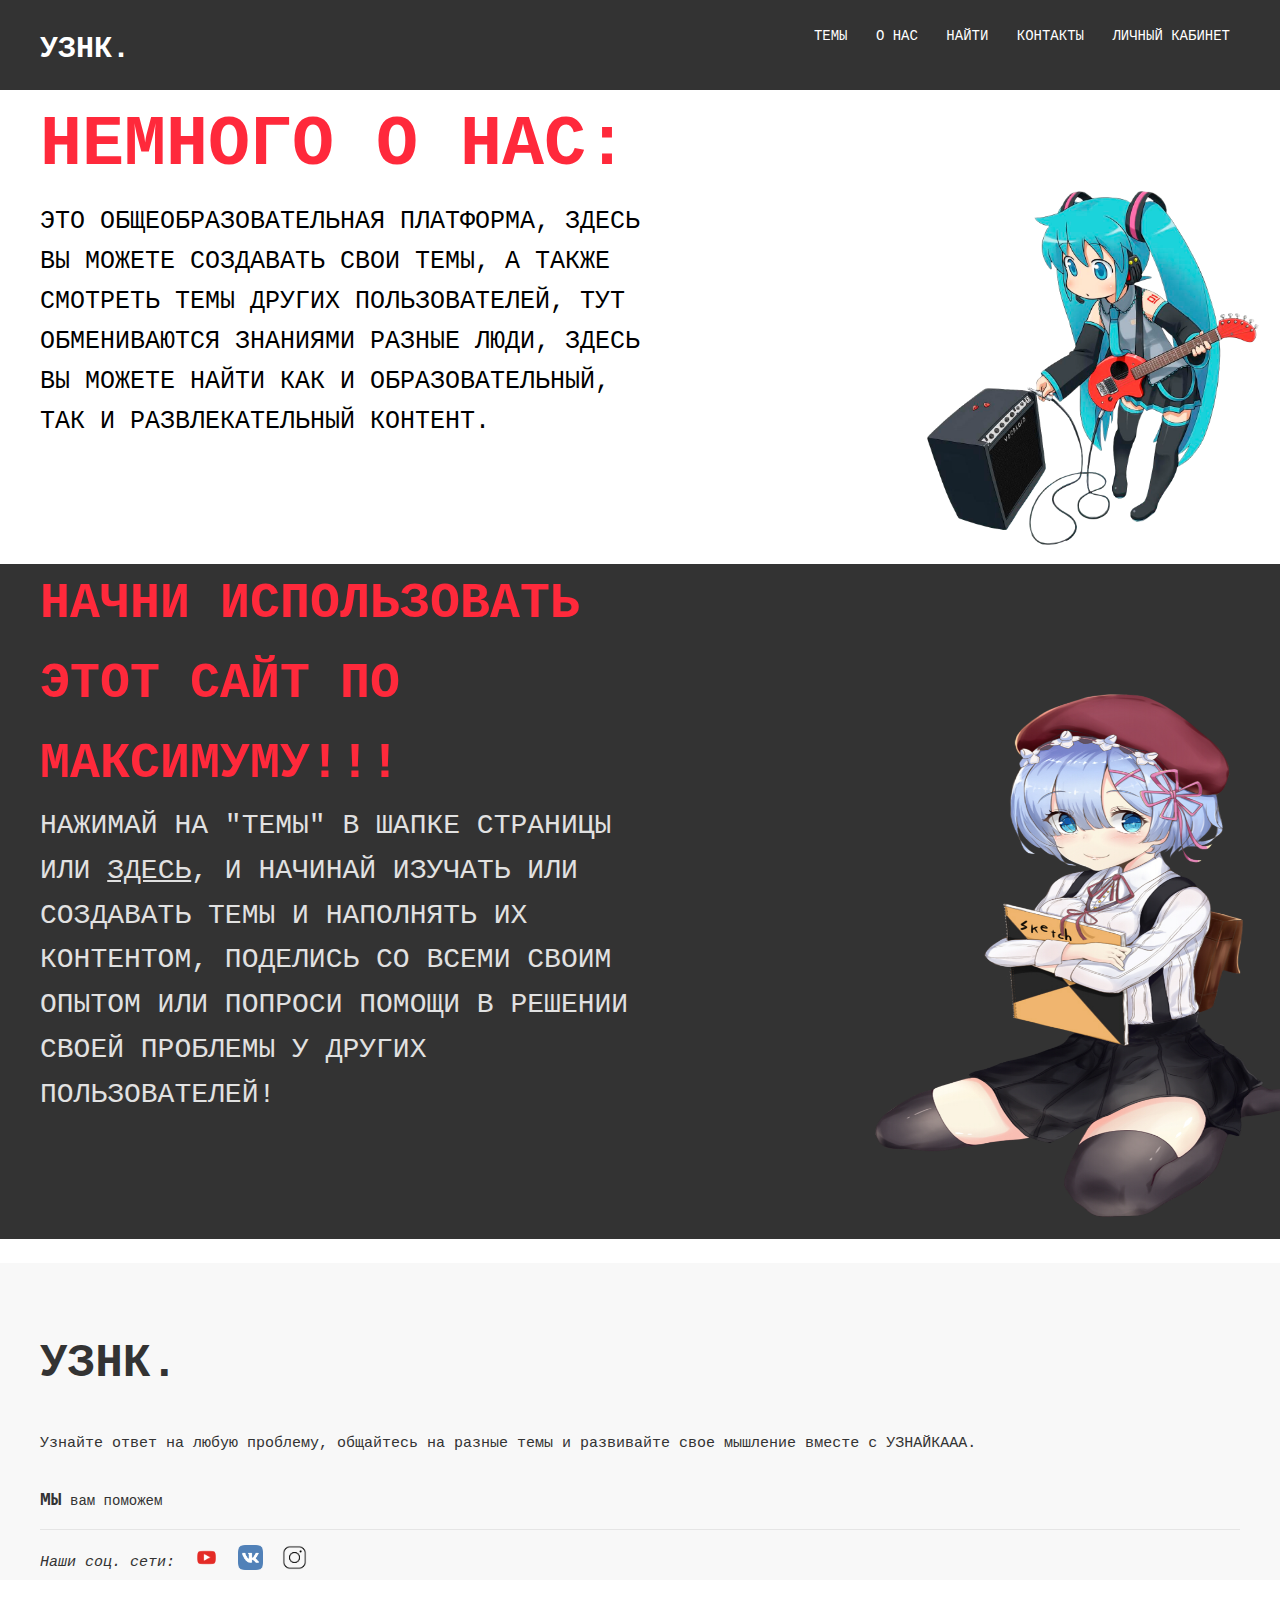
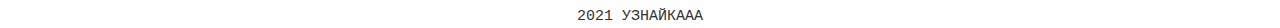
<file: main.html>
<!DOCTYPE html>
<html lang="en">
<head>
    <meta charset="UTF-8">
    <title>УЗНАЙКААА</title>
    <link rel="stylesheet" href="css/style_main.css">
    <link rel="stylesheet" href="css/style.css">
</head>
<body>
<div class="header_area">
<header class="header_main">
    <div class="container">
        <div class="header_inner">
            <div class="header_logo">УЗНК.</div>
            <nav class="nav">
                <a class="nav_link" href="#">Темы</a>
                <a class="nav_link" href="#">О нас</a>
                <a class="nav_link" href="#">Найти</a>
                <a class="nav_link" href="#">Контакты</a>
                <a class="nav_link" href="#">Личный кабинет</a>
            </nav>

        </div>
    </div>
</header>
</div>
<div class="temi_area">
    <div class="container1">
        <div class="about1">НЕМНОГО О НАС:</div>
        <div class="text2">Это общеобразовательная платформа, здесь вы можете создавать свои темы, а также смотреть темы других пользователей, тут обмениваются знаниями разные люди, здесь вы можете найти как и образовательный, так и развлекательный контент.</div>
    </div>
</div>
<img src="img/42.png" id="anime">
<div class="temi_area1">
    <div class="container1">
        <div class="about2">НАЧНИ ИСПОЛЬЗОВАТЬ ЭТОТ САЙТ ПО МАКСИМУМУ!!!</div>
        <div class="text3">Нажимай на "Темы" в шапке страницы или <a class="link" href="themes.html">здесь</a>, и начинай изучать или создавать темы и наполнять их контентом, поделись со всеми своим опытом или попроси помощи в решении своей проблемы у других пользователей!</div>
    </div>
</div>
<img src="img/111.png" id="anime1">
<footer class="footer">
    <div class="container">
        <div class="footer_inner">
            <div class="footer_col">
                <div class="footer_logo">УЗНК.</div>
                <div class="footer_text">Узнайте ответ на любую проблему, общайтесь на разные темы и развивайте свое мышление вместе с УЗНАЙКААА.</div>
                <div class="footer_social">
                    <div class="footer_social_header">
                        <b>МЫ</b> вам поможем
                    </div>
                    <div class="footer_social_content">
                        Наши соц. сети:
                        <a href="#" target="_blank"><img src="img/youtube-1.png">
                        </a>
                        <a href="https://vk.com/ibarada/" target="_blank"><img src="img/ВКонтакте.png">
                        </a>
                        <a href="https://www.instagram.com/nicendtochkacom/?hl=ru"  target="_blank"><img src="img/instagram-new--v1.png">
                        </a>
                    </div>
                </div>
            </div>
        </div>
    </div>
</footer>
<center>2021 УЗНАЙКААА</center>
</body>
</html>
</file>
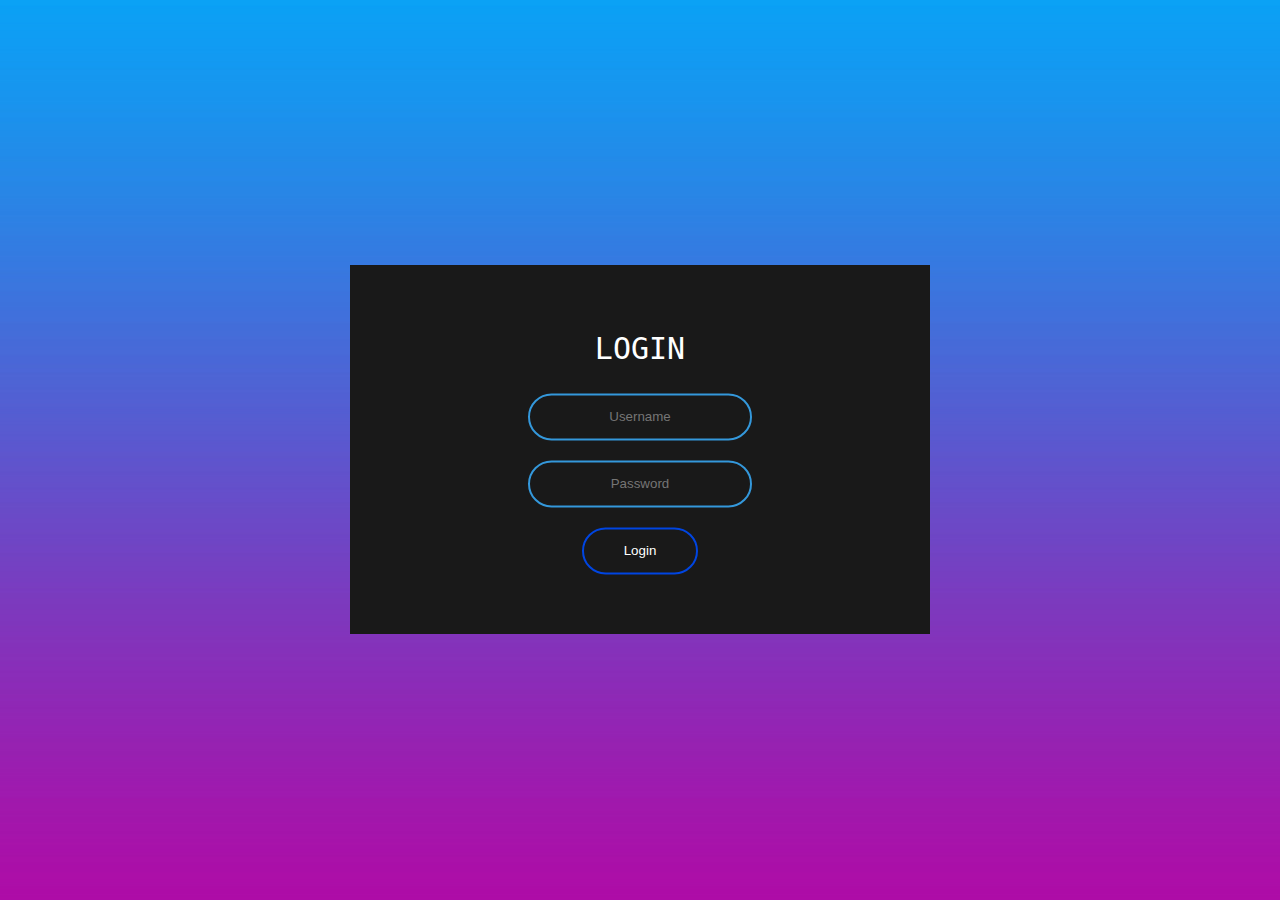
<file: about/login.html>
<!DOCTYPE html>
<html lang="en" dir="ltr">
  <head>
    <meta charset="utf-8">
    <title>َAnimated Login Form</title>
    <link rel="stylesheet" href="../css/style_login.css">
  </head>
  <body>

<form class="box" action="../index.html" method="post">
  <h1>Login</h1>
  <input type="text" name="" placeholder="Username">
  <input type="password" name="" placeholder="Password">
  <input type="submit" name="" value="Login">
</form>
  </body>
</html>
</file>
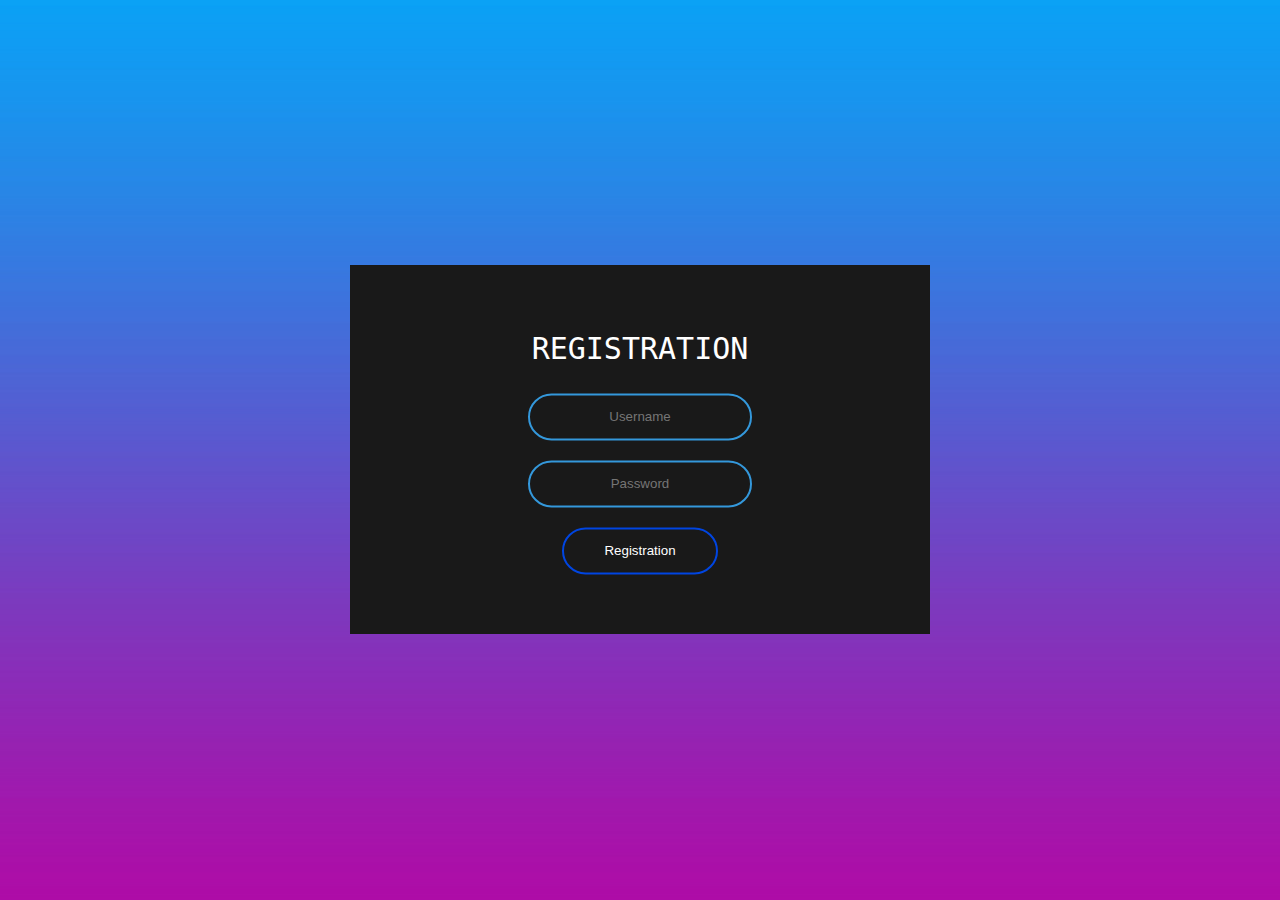
<file: registration/registration.html>
<!DOCTYPE html>
<html lang="en">
<head>
    <meta charset="UTF-8">
    <title>Registration</title>
    <link rel="stylesheet" href="../css/style_login.css">
</head>
<body>
<form class="box" action="../index.html" method="post">
    <h1>Registration</h1>
    <input type="text" name="" placeholder="Username">
    <input type="password" name="" placeholder="Password">
    <input type="submit" name="" value="Registration">
</form>
</body>
</html>
</file>
<file: css/style_main.css>
.header_area {
    display: flex;
    flex-direction: column;
    justify-content: center;
    width: 100%;
    height: 10vh;

    background: #333333 no-repeat center;
    -webkit-background-size: cover;
    background-size: cover;
}
.header_main{
    padding-top: 25px;
    width: 100%;
    position: absolute;

    top: 0;
    left: 0;
    right: 0;
    z-index: 1000;
}
.temi_area{
    background: white no-repeat center;
    height: 50vh;

}
.about1{
    text-transform: uppercase;
    font-size: 70px;
    font-weight: 700;
    color: #ff293b;
    width: 50%;
}
.text2{
    text-transform: uppercase;
    font-size: 25px;
    font-weight: 400;
    color: #000000;
    width: 52%;
}
#anime {
    margin-left: 800px;
    margin-top: -20000px;
    z-index: 9999;
    width: 650px;
    height: 397px;
}
.temi_area1{
    background: #333333 no-repeat center;
    height: 75vh;
}
.about2{
    text-transform: uppercase;
    font-size: 50px;
    font-weight: 700;
    color: #ff293b;
    width: 50%;
}.text3 {
     text-transform: uppercase;
     font-size: 28px;
     font-weight: 400;
     color: #e1e1e1;
     width: 52%;
 }
#anime1{
  margin-left: 800px;
    margin-top: -20000px;
    z-index: 9999;
    width: 580px;
    height: 580px;
    padding-bottom: 20px;
    padding-top: 20px;
}
.link{
    color: #E1E1E1FF ;
}
</file>
<file: css/style.css>
body {
    margin: 0;
    font-family: 'IBM Plex Mono', monospace;
    font-size: 15px;
    line-height: 1.6;
    color: #333;
}
*,
*:before,
*:after{
    box-sizing: border-box;
}
h1,h1,h3,h4,h5,h6{
    margin: 0;
}
/* intro */
.intro, .main{
    display: flex;
    flex-direction: column;
    justify-content: center;
    width: 100%;
    height: 100vh;

    background: url("../img/KREAN_01.jpg") no-repeat center;
    -webkit-background-size: cover;
    background-size: cover;
}
.intro_inner{
    width: 100%;
    max-width: 880px;
    margin: 0 auto;
    color: white;
    text-align: center;
}
.intro_suptitle{
    font-family: 'Comfortaa', cursive;
    font-size: 40px;
    color: white;
    text-align: center;
}
.intro_title{
    font-size: 70px;
    font-weight: bold;
    text-transform: uppercase;
    text-align: center;
    line-height: 1;
}
.intro_title:after{
    content: "";
    display: block;
    width: 60px;
    height: 3px;
    margin:  30px auto 30px;

    background: white;
}
.btn{
    font-family: 'Comfortaa', cursive;
    font-size: 20px;
    font-weight: 700;
    color: white;
    text-align: center;
    transition: background 0.2s linear;
    display: inline-block;
    vertical-align: top;
    padding: 8px 30px;
    text-transform: uppercase;
    text-decoration: none;
    border: 3px solid #ffffff;
    margin-left: 15px;
}
.btn:hover{
    background-color: white;
    color: #333333;
}
/* контейнер*/
.container{
    width: 100%;
    max-width: 1200px;
    margin: 0 auto;
}
/*хедер*/
.header{
    padding-top: 30px;
    width: 100%;
    position: absolute;

    top: 0;
    left: 0;
    right: 0;
    z-index: 1000;
}
.header_inner{
    display: flex;
    justify-content: space-between;

}
.header_logo {
    font-size: 30px;
    font-weight: 700;
    color: #fff;
}
/*nav*/
.nav{
    font-size: 14px;
    text-transform: uppercase;
}
.nav_link{
    display: inline-block;
    vertical-align: top;
    margin: 0 10px;
    position: relative;

    color: white;
    text-decoration: none;


    transition: 0.1s linear;
}
/*вверх ссылки*/
.nav_link:after{
    content:"";
    width: 100%;
    height: 3px;

    background-color: bisque;
    position: absolute;
    opacity: 0;

    top: 100%;
    left: 0;
    z-index: 1;
    transition: opacity 0.1s linear;
}
.nav_link:hover{
    color: bisque;
}
.nav_link:hover:after{
    opacity: 1;
}
/*футер*/



.main {
    background: white no-repeat center;
}
.container1{
    width: 100%;
    max-width: 1200px;
    margin: 0 auto;
}
.about{
    text-transform: uppercase;
    font-size: 90px;
    font-weight: 700;
    color: black;
    width: 50%;
}
.text1{
    text-transform: uppercase;
    font-size: 30px;
    font-weight: 400;
    color: black;
    width: 52%;
}

#anime {
    margin-left: 800px;
    margin-top: -20000px;
    z-index: 9999;
}
.footer{
    padding-top: 65px;
    background-color: #f8f8f8;

}
.footer_logo{
    font-size: 46px;
    font-weight: 700;

    margin-bottom: 30px;
}
.footer_text{
    margin-bottom: 30px;
    font-size: 15px;
}
.footer_social_header{
    padding-bottom: 15px;
    font-size: 14px;
    color: #333333;
    border-bottom: 1px solid #e5e5e5;
}
.footer_social_header b{
    font-size: 18px;
}
.footer_social_content{
    padding-top: 15px;
    font-size: 15px;
    font-style: italic;
    font-weight: 300;
}
.footer_social_content a{
    color: cyan;
    display: inline-block;
    vertical-align: middle;
    font-size: 18px;
    margin-left: 10px;

}
.footer_social_content img{
    width: 25px;
    height: 25px;

}
.footer_social{
    margin-bottom: 25px;
}
</file>
<file: css/style_login.css>
body {
  margin: 0;
  font-family: 'IBM Plex Mono', monospace;
  font-size: 15px;
  line-height: 1.6;
  color: #333;
  background: url("../img/KREAN_01.jpg") no-repeat center;
  width: 100%;
  height: 100vh;
}
.box{
  width: 500px;
  padding: 40px;
  position: fixed;
  top: 50%;
  left: 50%;
  transform: translate(-50%,-50%);
  background: #191919;
  text-align: center;
  z-index: 999;
  -webkit-animation: fade .6s;
  -moz-animation: fade .6s;
  animation: fade .6s;
  overflow: auto;
}
.box h1{
  color: white;
  text-transform: uppercase;
  font-weight: 500;
}
.box input[type = "text"],.box input[type = "password"]{
  border:0;
  background: none;
  display: block;
  margin: 20px auto;
  text-align: center;
  border: 2px solid #3498db;
  padding: 14px 10px;
  width: 200px;
  outline: none;
  color: white;
  border-radius: 24px;
  transition: 0.25s;
}
.box input[type = "text"]:focus,.box input[type = "password"]:focus{
  width: 280px;
  border-color: #7212ec;
}
.box input[type = "submit"]{
  border:0;
  background: none;
  display: block;
  margin: 20px auto;
  text-align: center;
  border: 2px solid #0045e1;
  padding: 14px 40px;
  outline: none;
  color: white;
  border-radius: 24px;
  transition: 0.25s;
  cursor: pointer;
}
.box input[type = "submit"]:hover{
  background: #0045E1FF;
}
</file>
